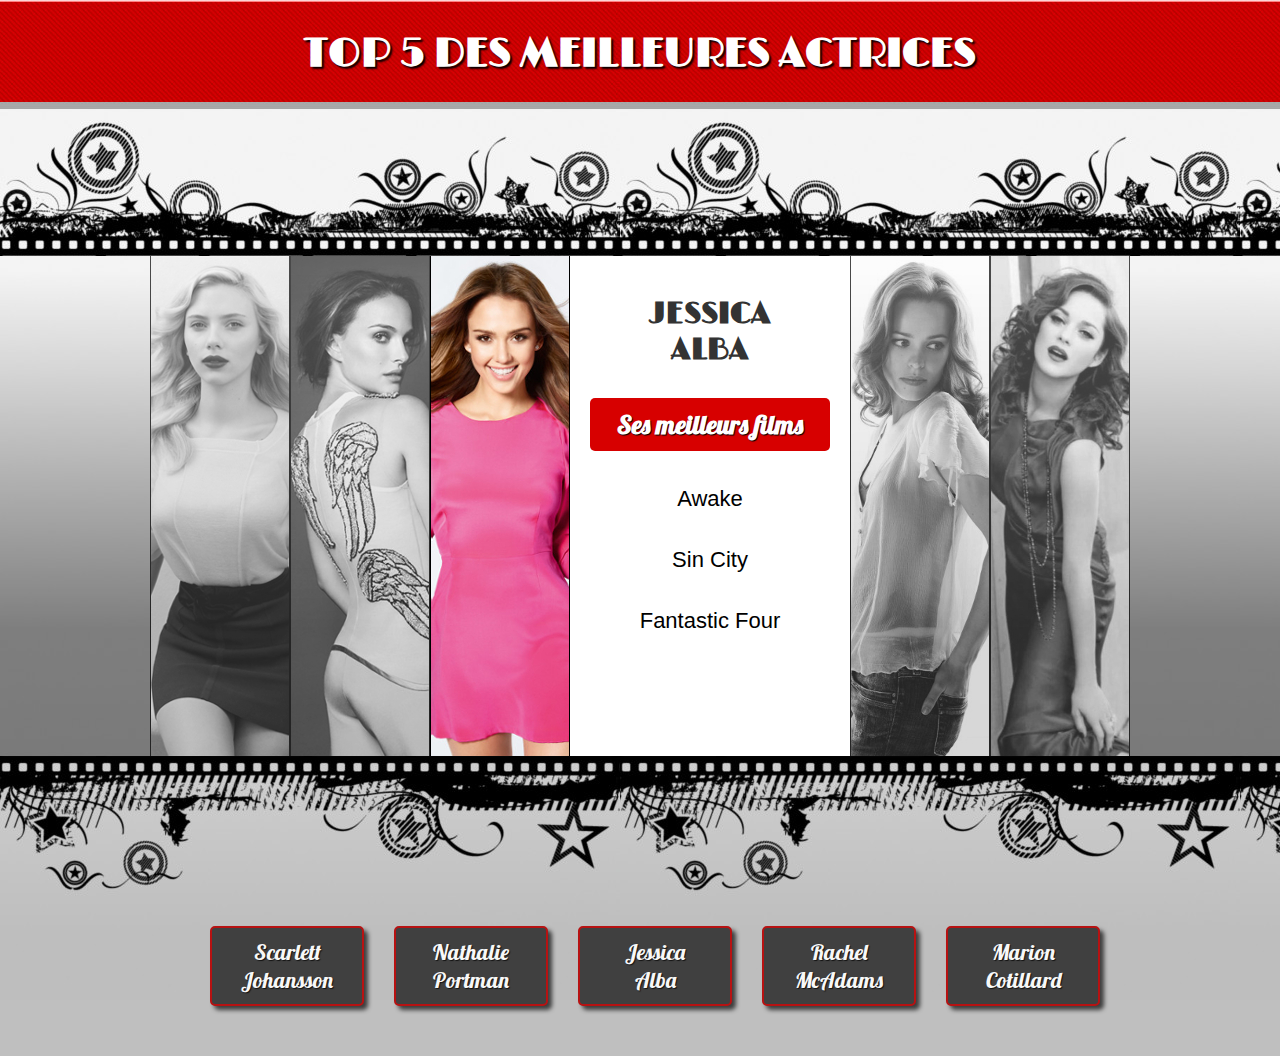
<file: jQuery/projetjQuery/index.html>
<!DOCTYPE html>
	<html>
		<head>
			<meta charset="utf-8" />
			<link rel="stylesheet" href="style.css" />
			<script src="https://ajax.googleapis.com/ajax/libs/jquery/2.2.4/jquery.min.js"></script>
			<link href="https://fonts.googleapis.com/css?family=Limelight|Lobster" rel="stylesheet">
			<title>Top 5 des meilleures actrices</title>
		</head>

		<body>

			<header>	
				<h1>Top 5 des meilleures actrices</h1>
			</header>
			<section id="main-menu">
				<ul>
					<li>
						<div id="part1" class="images">
							<div class="bw"></div>
							<div class="color"></div>
						</div>
						<div class="description">
							<h2>Scarlett<br>Johansson</h2>
							<h3>Ses meilleurs films</h3>
							<p>Lucy</p>
							<p>The Island</p>
							<p>Lost In Translation</p>							
						</div>
					</li>
					<li>
						<div id="part2" class="images">
							<div class="bw"></div>
							<div class="color"></div>
						</div>
						<div class="description">
							<h2>Nathalie<br>Portman</h2>
							<h3>Ses meilleurs films</h3>
							<p>Black Swan</p>
							<p>Star Wars</p>
							<p>Léon</p>							
						</div>
					</li>
					<li>
						<div id="part3" class="images">
							<div class="bw"></div>
							<div class="color"></div>
						</div>
						<div class="description">
							<h2>Jessica<br>Alba</h2>
							<h3>Ses meilleurs films</h3>
							<p>Awake</p>
							<p>Sin City</p>
							<p>Fantastic Four</p>							
						</div>
					</li>
					<li>
						<div id="part4" class="images">
							<div class="bw"></div>
							<div class="color"></div>
						</div>
						<div class="description">
							<h2>Rachel<br>McAdams</h2>
							<h3>Ses meilleurs films</h3>
							<p>The notebook</p>
							<p>The Vow</p>
							<p>The Time Traveler's Wife</p>							
						</div>
					</li>
					<li>
						<div id="part5" class="images">
							<div class="bw"></div>
							<div class="color"></div>
						</div>
						<div class="description">
							<h2>Marion<br>Cotillard</h2>
							<h3>Ses meilleurs films</h3>
							<p>Jeux d'enfants</p>
							<p>Les petits mouchoirs</p>
							<p>Inception</p>							
						</div>
					</li>
				</ul>
			</section>
			<section id="button-menu">
				<ul>
					<li class="button">Scarlett<br>Johansson</li>
					<li class="button">Nathalie<br>Portman</li>
					<li class="button">Jessica<br>Alba</li>
					<li class="button">Rachel<br>McAdams</li>
					<li class="button">Marion<br>Cotillard</li>
				</ul>
			</section>
			
			<script src="script.js"></script>
		</body>
	</html>
</file>
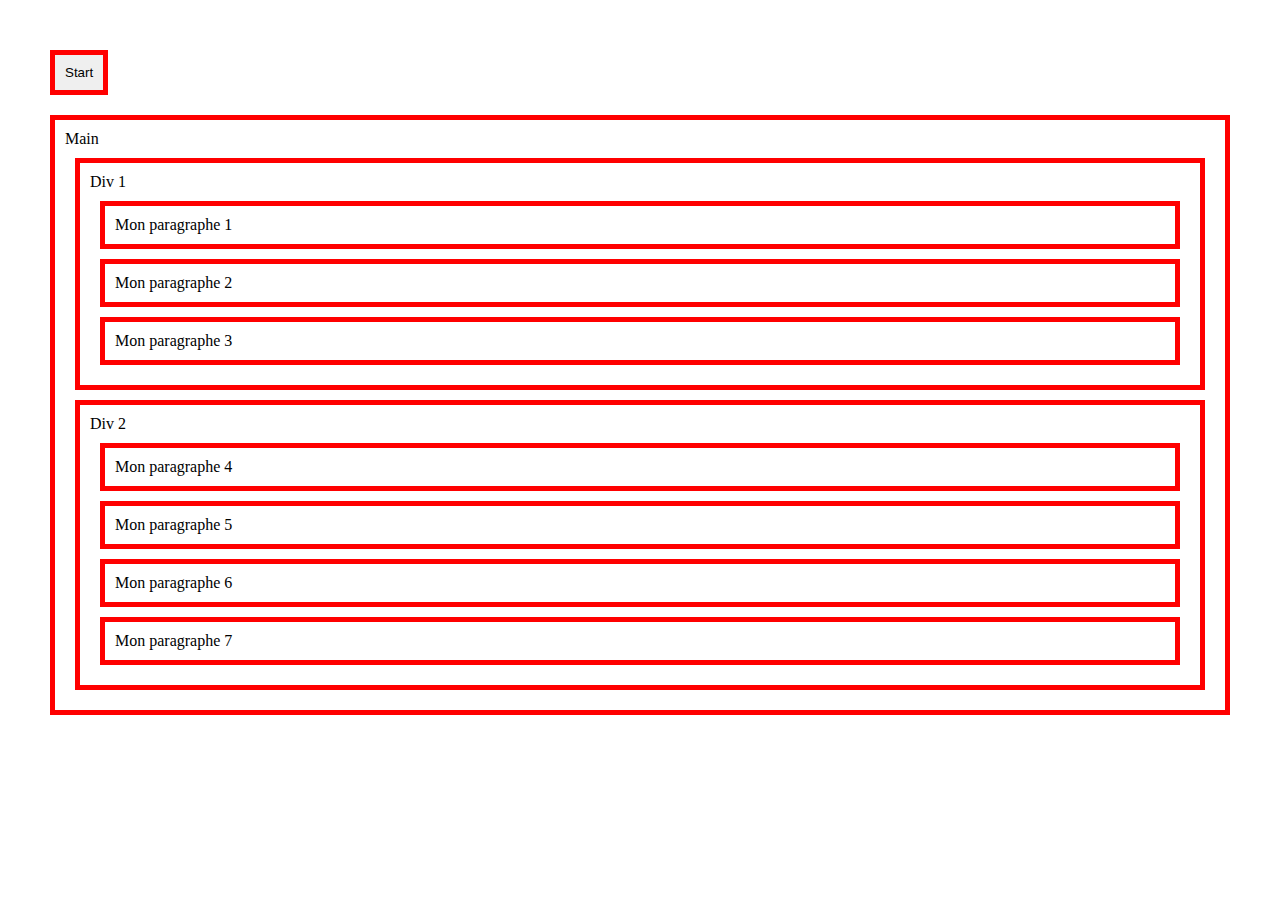
<file: jQuery/arbohtml.html>
<!DOCTYPE html>
	<html>
		<head>
			<meta charset="utf-8" />
			<link rel="stylesheet" href="styleJqueryArbo.css" />
			<script src="https://ajax.googleapis.com/ajax/libs/jquery/3.3.1/jquery.min.js"></script>
			<title>Titre</title>
		</head>

		<body>
			<button id="start">Start</button>
			
			<div id="main" class="special">Main
				<div id="div1">Div 1
					<p id="p1" class="special">Mon paragraphe 1</p>
					<p id="p2" class="special">Mon paragraphe 2</p>
					<p id="p3">Mon paragraphe 3</p>
				</div>
				<div id="div2">Div 2
					<p id="p4" class="special">Mon paragraphe 4</p>
					<p id="p5">Mon paragraphe 5</p>
					<p id="p6">Mon paragraphe 6</p>
					<p id="p7">Mon paragraphe 7</p>
					</div>
			</div>
			
			<script src="scriptArbo.js"></script>

			
		</body>
	</html>
</file>
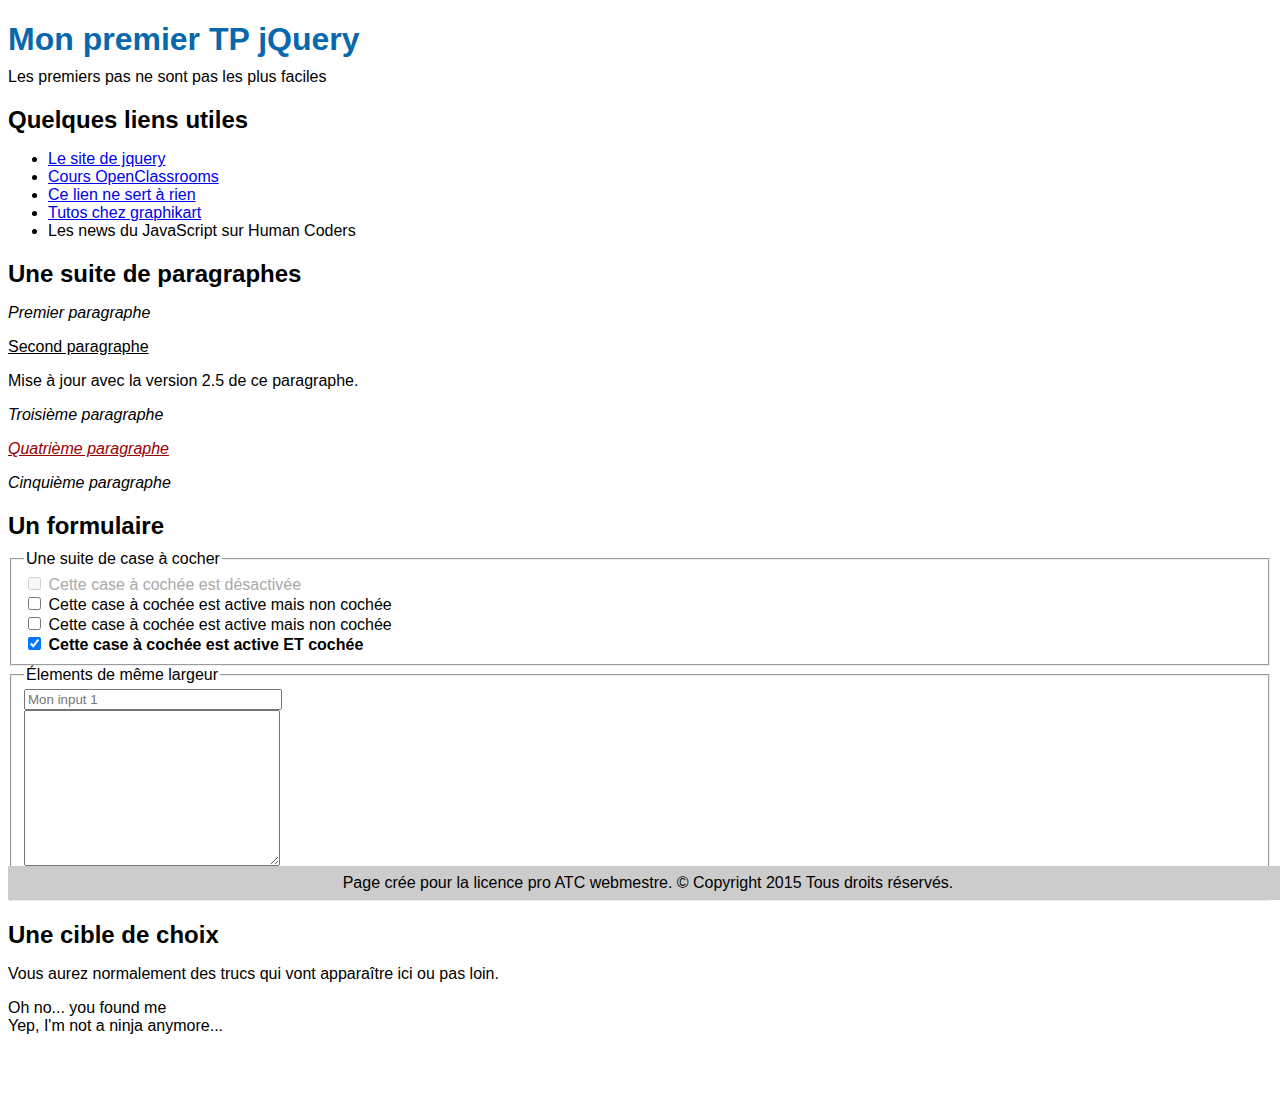
<file: jQuery/correctionjQuery.html>
<!doctype html>
<html lang="fr">
<head>
    <meta charset="UTF-8">
    <title>Document</title>
	<style type="text/css">
		body {
			padding-bottom: 50px;
			font-family: Arial, Helvetica, sans-serif;
		}
		h1, h2, h3, h4 {
			font-family: Vedrana, Arial, Helvetica, sans-serif;
			margin-bottom: 10px;
		}
		#section-cachee {
			display: none;
		}
	</style>


    <script src="http://code.jquery.com/jquery-1.11.2.min.js"></script>
</head>
<body>

	<header>
		<h1>Mon premier TP jQuery</h1>
		<div class="subtitle">
			Les premiers pas ne sont pas les plus faciles
		</div>
	</header>

	<section>
		<h2>Quelques liens utiles</h2>
		<ul id="links-list">
			<li>
				<a href="http://jquery.com/" target="_blank">Le site de jquery</a>
			</li>
			<li>
				<a href="http://openclassrooms.com/courses/simplifiez-vos-developpements-javascript-avec-jquery" target="_blank">Cours OpenClassrooms</a>
			</li>
			<li>
				<a href="#">Ce lien ne sert à rien</a>
			</li>
			<li>
				<a href="http://www.grafikart.fr/tutoriels/jquery" target="_blank">Tutos chez graphikart</a>
			</li>
		</ul>
	</section>

	<section id="section1">
		<h2>Une suite de paragraphes</h2>
		<p>Premier paragraphe</p>
		<p id="deuxieme-du-nom">Second paragraphe</p>
		<p>Troisième paragraphe</p>
		<p>Quatrième paragraphe</p>
		<p>Cinquième paragraphe</p>
	</section>

	<section>
		<h2>Un formulaire</h2>

		<form action="#" method="post" onsubmit="return false;">
			<fieldset id="checkboxes-fieldset">
				<legend>Une suite de case à cocher</legend>
				<label for="chk1"><input type="checkbox" name="chk1" id="chk1" disabled="disabled" /> Cette case à cochée est désactivée</label><br/>
				<label for="chk2"><input type="checkbox" name="chk2" id="chk2" /> Cette case à cochée est active mais non cochée</label><br/>
				<label for="chk3"><input type="checkbox" name="chk3" id="chk3" /> Cette case à cochée est active mais non cochée</label><br/>
				<label for="chk4"><input type="checkbox" name="chk4" id="chk4" checked="checked" /> Cette case à cochée est active ET cochée</label>
			</fieldset>

			<fieldset id="sizable-inputs">
				<legend>&Eacute;lements de même largeur</legend>
				<input type="text" name="txt1" id="txt1" placeholder="Mon input 1" /><br/>
				<textarea name="area1" id="area1" cols="30" rows="10"></textarea><br/>
				<select name="sel1" id="sel1">
					<option value="1">Option super</option>
					<option value="2">Option encore mieux !</option>
					<option value="3">Option inutile</option>
				</select>
			</fieldset>


		</form>
	</section>

	<section id="cible-de-choix">
		<h2>Une cible de choix</h2>
		<p>Vous aurez normalement des trucs qui vont apparaître ici ou pas loin.</p>
		<div id="sous-cible"></div>
	</section>

	<section id="section-cachee">
		<div id="a-faire-apparaitre">
			Yep, I'm not a ninja anymore...
		</div>
		<div id="hide-and-seek">
			Oh no... you found me
		</div>

		<div id="ninja2">Ninja II, le retour !</div>
		<div id="nija3">Le ninja de trop...</div>
		<div id="ninja1">Ninja !</div>

	</section>

	<footer>
		Page crée pour la licence pro ATC webmestre. &copy; Copyright 2015 Tous droits réservés.
	</footer>

	<script type="text/javascript">
		jQuery(document).ready(function($) {
				$('title').text('nouvelEssai jQuery'); <!--On peut aussi ecrire sans le .ready, ça donne: jquery(function(){ ... }); -->
											<!-- On peut écrire $ à la place de jQuery: .ready(function($)-->
				/*console.log('héhééhé');*/		<!-- ready() accepte un alias, le $ dans ce cas, en paramètre de la fonction anonyme, à la place de jQuery, c'est pareil-->
											<!-- On peut écrire $ à la place de jQuery: $(function() { ... }); -->
					$('h1').css('color','blue');<!-- $('selecteur').fonction(paramètre) : à la place de $ on pourrait écrire jQuery-->
			
				$('#pied').css({border : 'solid'});
				/* $('p').css({color : 'red',width : '300px',height : '200px'}); */

			//	Galop d'essai
			//************************************************
			//Remplacer le titre de la page (celui qui s'affiche dans l'onglet) par : "jQuery : TP 1"
			$('title').text("jQuery : TP 1");
			//Changer la couleur du titre h1 par la valeur rgb(8,104,172)
			$('h1').css('color', 'rgb(8,104,172)');
			//Appliquez les propriétés CSS suivantes à l'élément <footer> (utiliser une seule fonction, avec un bloc d'options)
			/*
			 position :fixed,
			 bottom: 0,
			 height: 34px,
			 line-height : 34px,
			 text-align : center,
			 width: 100%,
			 z-index : 10,
			 background : #ccc
			 */
			$('footer').css({
				position: 'fixed',
				bottom: 0,
				height: '34px',
				'line-height' : '34px',
				'text-align' : 'center',
				width: '100%',
				'z-index' : 10,
				background : '#ccc'
			});

			//	PARAGRAPHES (section1 uniquement)
			//************************************************
			//Mettre tous les paragraphes en italique sauf selui qui a pour id "deuxieme-du-nom"
			$('#section1 p:not(#deuxieme-du-nom)').css('font-style', 'italic');
			//Mettre le quatrième paragraphe en rouge #900
			$('#section1 p:eq(3)').css('color', '#990000');
			//Mettre tous les paragraphes pairs en souligné
			$('#section1 p:odd').css('text-decoration', 'underline');
			//Ajouter un paragraphe 2.5 entre le deuxième et troisième, mettez-y le contenu que vous voulez !
			$('p#deuxieme-du-nom').after("<p>Mise à jour avec la version 2.5 de ce paragraphe.</p>");


			//	CONTENU CACHE
			//************************************************
			//Mettez la div avec l'id a-faire-apparaitre dans la div avec l'id sous-cible
			$("#a-faire-apparaitre").appendTo($('#sous-cible'));
			//Mettez la div avec l'id hide-and-seek dans la div avec l'id sous-cible avant celle qui a pour id a-faire-apparaitre (utiliser prepend)
			$('#hide-and-seek').prependTo($('#sous-cible'));
			//Metre les trois ninjas dans l'ordre avant la div #sous-cible
			//ninja2
			$('#sous-cible').before($('#ninja2'));
			//ninja3
			$('#ninja3').after($('#ninja2'));
			//ninja1
			$('#ninja1').before($('#ninja2'));

			//	CASES A COCHER
			//************************************************
			//Mettre toutes les checkboxes cochées en gras
			$('#checkboxes-fieldset :checkbox:checked').parent().css('font-weight', 'bold');
			//Mettre toutes les checkboxes désactivées en gris
			$('#checkboxes-fieldset :disabled').parent().css('color', 'darkgrey');


			//Dans le formulaire, faites en sorte que l'input, le select et le textarea aient tous une largeur de 250 pixels (avec un seul sélecteur)
			$('select, input:text, textarea').css("width", "250px");

			// LIENS UTILES
			//************************************************
			//Ajouter un lien à la fin des liens utiles (un a dans un li) avec pour url "http://news.humancoders.com/t/javascript" et libellé "Les news du JavaScript sur Human Coders"
			//Faites le en deux étapes, premièrement ajoutez l'élément li à la fin du ul
			$('#links-list').append('<li></li>');
			//Ensuite ajoutez le lien à l'intérieur (ne pas utiliser :eq pour cibler le li voulu)
			$('#links-list li:last').append($('<a>Les news du JavaScript sur Human Coders</a>', {
				href : "http://news.humancoders.com/t/javascript",
				target : "_blank"
			}));



		});
	</script>
</body>
</html>
</file>
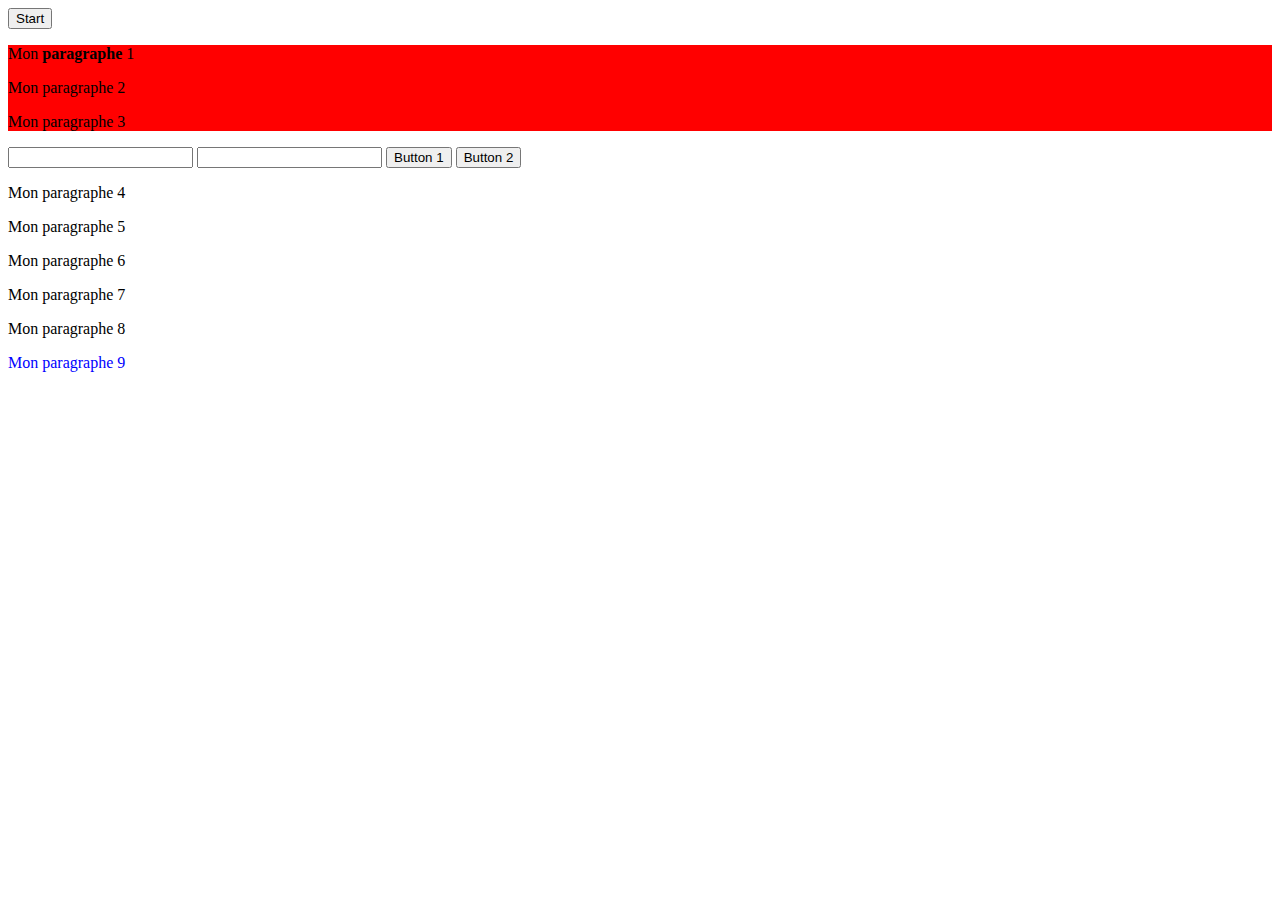
<file: jQuery/jqueryHTML.html>
<!DOCTYPE html>
	<html>
		<head>
			<meta charset="utf-8" />
			<link rel="stylesheet" href="styleJquery.css" />
			<script src="https://ajax.googleapis.com/ajax/libs/jquery/3.3.1/jquery.min.js"></script>
			<title>Titre</title>
		</head>

		<body>
			<button id="start">Start</button>
			<div style="background:red;">
				<p id="p1">Mon<strong> paragraphe</strong> 1<p>
				<p id="p2">Mon paragraphe 2<p>
				<p id="p3">Mon paragraphe 3<p>
			</div>
			<input type="text" id="myInput">
			<input type="text" id="myInput2">
			
			<button id="but1">Button 1</button>
			<button id="but2">Button 2</button>
			<p id="p4">Mon paragraphe 4<p>
			<p id="p5">Mon paragraphe 5<p>
			<p id="p6">Mon paragraphe 6<p>
			<p id="p7">Mon paragraphe 7<p>
			<p id="p8">Mon paragraphe 8<p>
			<p id="p9" style="color:blue;">Mon paragraphe 9<p>
			
			<script src="scriptHtml.js"></script>

			
		</body>
	</html>
</file>
<file: jQuery/projetjQuery/style.css>
*{
	/*On enlève marge naturelles */
	margin:0;
	padding:0;
}
ul,ol{
	list-style: none;
}
body{
	/*image repeté par défaut: repeat-x permet de ne plus répéter
	l'image à l'horizontale.
	le #bfbfbf est la couleur grise: ajout gris en bas */
	background: url('images/background.jpg') repeat-x #bfbfbf;
	font-family: Arial,sans-serif;
}
header{
	padding: 30px 0;
}
header h1{
	font-size: 40px;
	text-align: center;
	font-family: 'Limelight', cursive;
	color: #fff;
	text-transform: uppercase;
	text-shadow: 2px 2px 2px #000;
}
/* main-menu */
#main-menu ul{
	width: 980px;
	height: 500px;
	margin: 0 auto;
	padding-top: 148px;
}
#main-menu ul li{
	float: left;
	width: 140px;
	height: 500px;
	/*cache les elements (div dans ce cas) contenu
	dans les li, pour qu'ils ne débordent pas*/
	overflow: hidden;
	position: relative;
}
.bw {
	/*le position absolute va permettre d'utiliser les
	propriétés left,top, right,left,bottom*/
	position: absolute;
	left: 0px;
	width: 140px;
	height: 500px;
	cursor: pointer;
	background: url('images/bw-image.jpg') no-repeat;
	opacity: 0.7;
}
.color {
	/*.bw est la classe de l'image noir et blanc et
	color celle des images couleurs, si ce left est
	à zero alors l'image couleur se mettra par dessus
	car elle est un element qui arrive après bw dans l'ordre.*/
	position: absolute;
	left: 140px;
	width: 140px;
	height: 500px;
	cursor: pointer;
	background: url('images/color-image.jpg') no-repeat;
}
#part2 div
{
	/*c'est la div sur N Portman, je la décale de 140px
	par rapport à la gauche (Scarlette en premier fait
	140px de large),et de 0 par rapport à l'axe vertical */
	background-position: -140px 0px;
}
#part3 div
{
	background-position: -280px 0px;
}
#part4 div
{
	background-position: -420px 0px;
}
#part5 div
{
	background-position: -560px 0px;
}
.description{
	position: absolute;
	left: 140px;
	width: 240px;
	height: 460px;
	padding: 20px;
	background: #fff;
}
.description h2{
	padding-top: 20px;
	font-size: 30px;
	text-align: center;
	font-family: 'Limelight', cursive;
	color: #333;
	text-transform: uppercase;
}
.description h3{
	margin-top: 30px;
	padding: 10px;
	font-size: 26px;
	font-family: 'Lobster', cursive;
	background: #d70000;
	text-align: center;
	color: #fff;
	text-shadow: 1px 1px 1px #000;
	border-radius: 5px;
}
.description p{
	padding-top: 35px;
	font-size: 22px;
	text-align: center;
	color: #000;
}
/* BUTTON-MENU */
#button-menu {
	float: left;
	width: 100%;
	padding: 170px 0 50px 0;
}
#button-menu ul{
	float: left;
	position: relative;
	left: 50%;
	text-align: center;
}
.button {
	float: left;
	width: 150px;
	margin-left: 30px;
	padding: 10px 0;
	position: relative;
	right: 50%;
	text-shadow: 1px 1px 1px #000;
	font-family: 'Lobster', cursive;
	text-align: center;
	border-radius: 5px;
	color: #fff;
	box-shadow: 4px 4px 4px rgba(0,0,0,0.75);
	background: #333;
	border: 2px solid #b70000;
	font-size: 22px;
	cursor: pointer;
	opacity: 0.9;
}
.hovered {
	background: #b70000;
	border: 2px solid #333;
	font-size: 24px;
}
</file>
<file: jQuery/styleJqueryArbo.css>
*{
	margin: 10px;
	padding: 10px;
	border: 5px solid red;
}
html,body{
	border: 5px none red;
}
</file>
<file: jQuery/styleJquery.css>
.red{
	color: red;
}
.purple{
	color: purple;
}
.bold{
	font-weight: bold;
}
</file>
